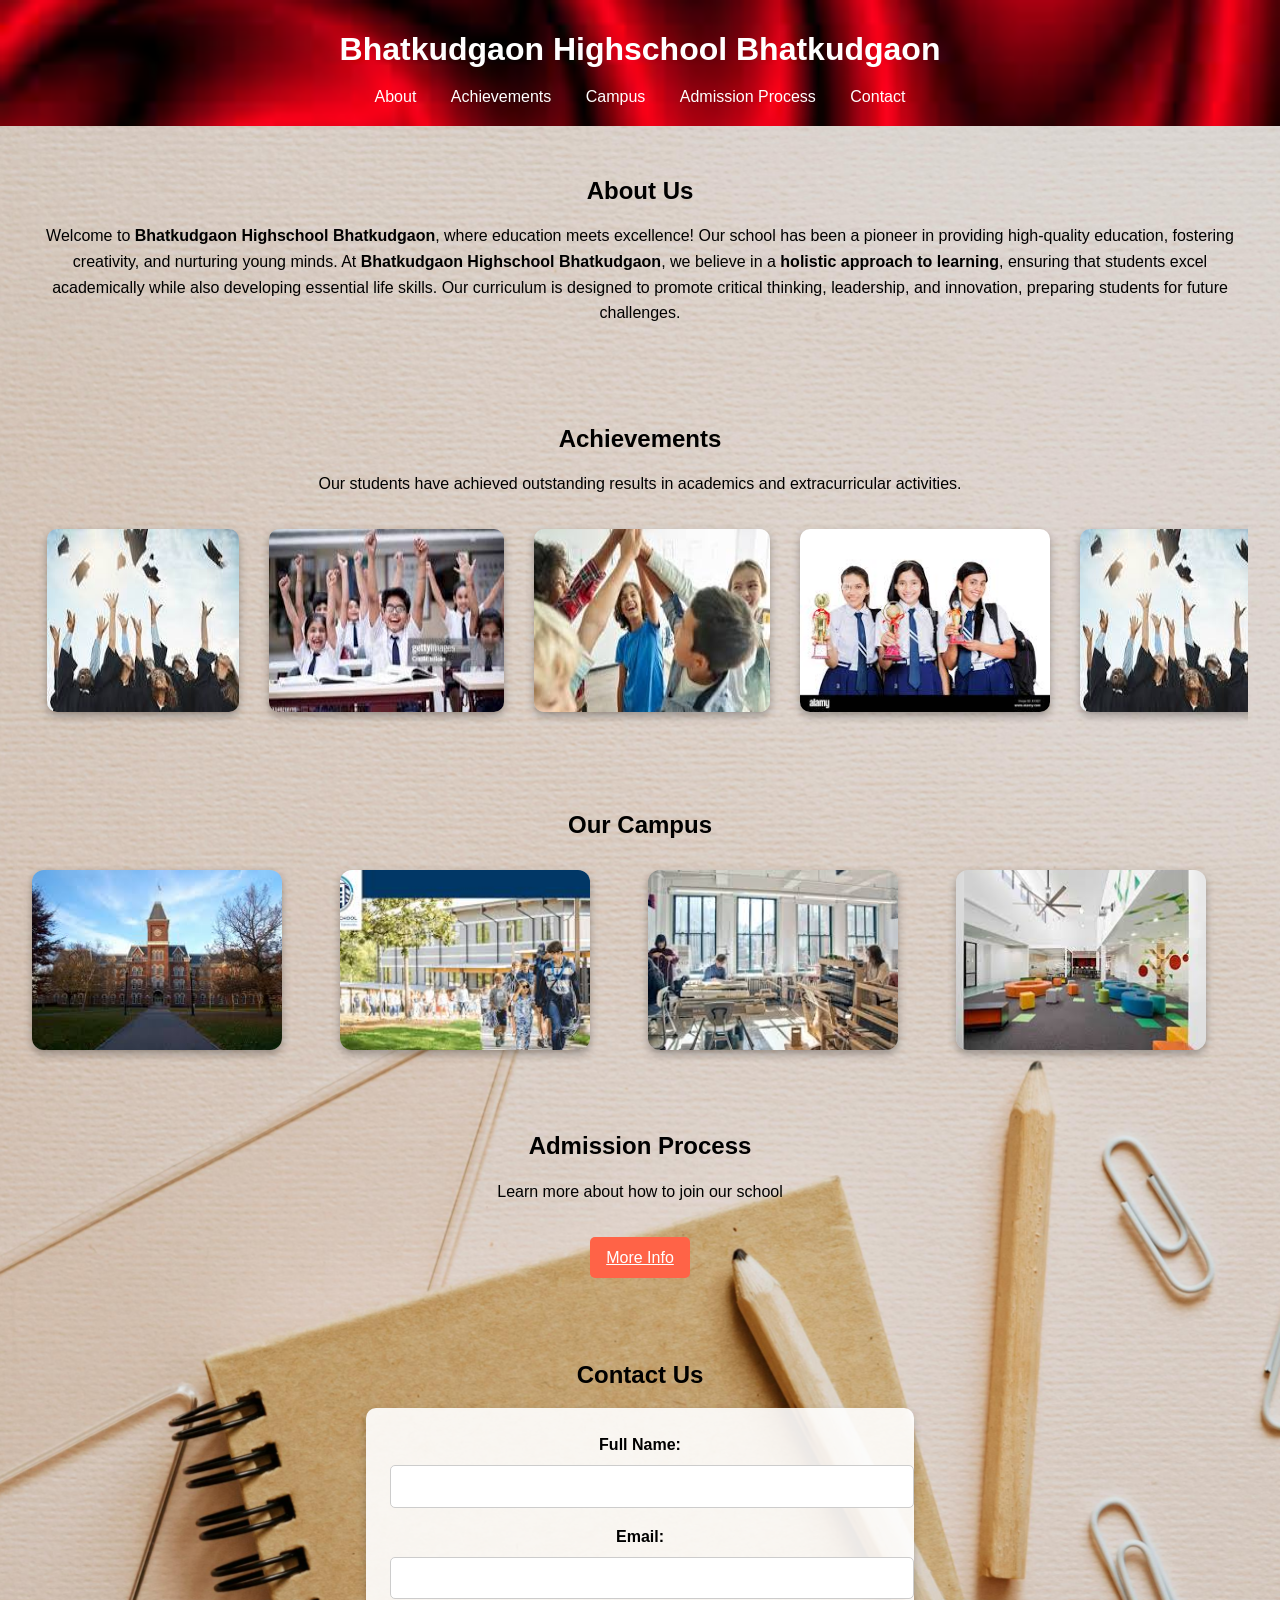
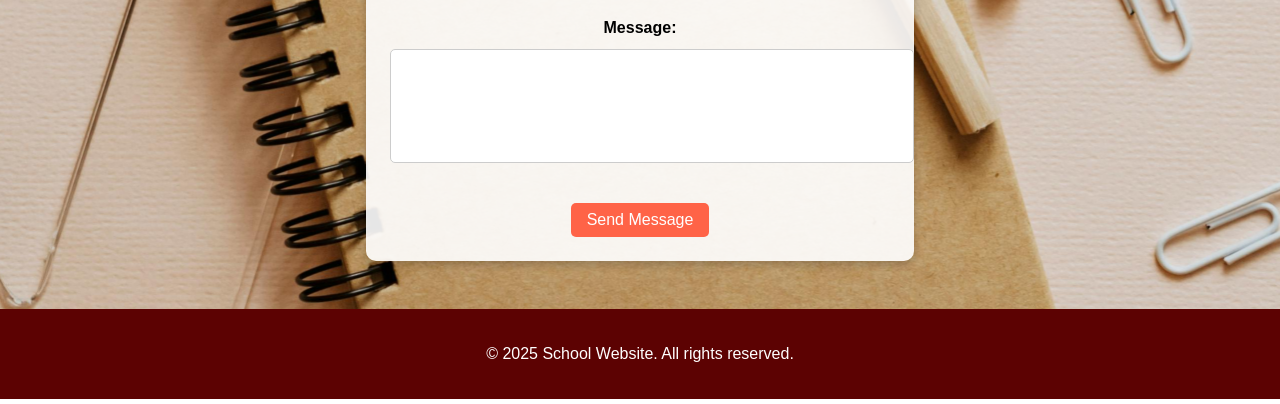
<file: Assignment2/index.html>
<!DOCTYPE html>
<html lang="en">
<head>
  <meta charset="UTF-8">
  <meta name="viewport" content="width=device-width, initial-scale=1.0">
  <title>School Website</title>
  <!-- External CSS -->
  <link rel="stylesheet" href="styles.css">

  <style>
    html {
      scroll-behavior: smooth;
    }
  </style>
</head>
<body>

  <!-- Header Section -->
  <header style="background:url('images/nameeebg.jpg') no-repeat center center;
  background-size: cover;
  color: #fff;
  padding: 1rem;
  text-align: center;
  transition: 10s;">
    <h1>Bhatkudgaon Highschool Bhatkudgaon</h1>
    <nav>
      <a href="#about">About</a>
      <a href="#Our_Students">Achievements</a>
      <a href="#Campus">Campus</a>
      <a href="#Admission">Admission Process</a>
      <a href="#contact">Contact</a>
    </nav>
  </header>

  <!-- About Section -->
  <section id="about">
    <h2>About Us</h2>
    <p>
      Welcome to <b>Bhatkudgaon Highschool Bhatkudgaon</b>, where education meets excellence! 
      Our school has been a pioneer in providing high-quality 
      education, fostering creativity, and nurturing young minds.  
      At <b>Bhatkudgaon Highschool Bhatkudgaon</b>, we believe in a <b>holistic approach to learning</b>, ensuring that students excel academically while also developing essential life skills. Our curriculum is designed to promote critical thinking, leadership, and innovation, preparing students for future challenges.  
    </p>
  </section>

  <!-- Achievements Section -->
  <section id="Our_Students">
    <h2>Achievements</h2>
    <p>Our students have achieved outstanding results in academics and extracurricular activities.</p>
    <div class="slider">
      <div class="slide-track">
        <img src="images/ac1.jpg" alt="Achievement 1">
        <img src="images/ac2.jpg" alt="Achievement 2">
        <img src="images/ac3.jpg" alt="Achievement 3">
        <img src="images/ac4.jpg" alt="Achievement 4">
        <img src="images/ac1.jpg" alt="Achievement 1">
        <img src="images/ac2.jpg" alt="Achievement 2">
        <img src="images/ac3.jpg" alt="Achievement 3">
        <img src="images/ac4.jpg" alt="Achievement 4">
        <img src="images/ac1.jpg" alt="Achievement 1">
        <img src="images/ac2.jpg" alt="Achievement 2">
        <img src="images/ac3.jpg" alt="Achievement 3">
        <img src="images/ac4.jpg" alt="Achievement 4">
        <img src="images/ac1.jpg" alt="Achievement 1">
        <img src="images/ac2.jpg" alt="Achievement 2">
        <img src="images/ac3.jpg" alt="Achievement 3">
        <img src="images/ac4.jpg" alt="Achievement 4">
      </div>
    </div>
  </section>

  <!-- Campus Section -->
  <section id="Campus">
    <h2>Our Campus</h2>
    <div class="image-grid">
      <img src="images/camp1.jpg" alt="Campus Image 1">
      <img src="images/camp2.jpg" alt="Campus Image 2">
      <img src="images/camp3.jpg" alt="Campus Image 3">
      <img src="images/camp4.jpg" alt="Campus Image 4">
    </div>
  </section>

  <!-- Admission Process -->
  <section id="Admission">
    <h2>Admission Process</h2>
    <p>Learn more about how to join our school</p>
    <a href="#contact" class="btn">More Info</a>
  </section>

  <!-- Contact Section -->
  <section id="contact">
    <h2>Contact Us</h2>
    <form class="contact-form" id="contactForm" onsubmit="return validateForm()">
      <div class="form-group">
        <label for="name">Full Name:</label>
        <input type="text" id="name" name="name">
        <small class="error-message" id="nameError"></small>
      </div>

      <div class="form-group">
        <label for="email">Email:</label>
        <input type="email" id="email" name="email">
        <small class="error-message" id="emailError"></small>
      </div>

      <div class="form-group">
        <label for="message">Message:</label>
        <textarea id="message" name="message" rows="5"></textarea>
        <small class="error-message" id="messageError"></small>
      </div>

      <button type="submit" class="btn">Send Message</button>
    </form>
  </section>

  <!-- Footer -->
  <footer>
    <p>&copy; 2025 School Website. All rights reserved.</p>
  </footer>

  <!-- JavaScript for Form Validation -->
  <script>
    // Show alert on successful form submission
    function showAlert() {
      alert("Thank you for contacting us!");
    }

    function validateForm() {
      let isValid = true;

      // Get form inputs
      let name = document.getElementById("name").value.trim();
      let email = document.getElementById("email").value.trim();
      let message = document.getElementById("message").value.trim();

      // Get error message elements
      let nameError = document.getElementById("nameError");
      let emailError = document.getElementById("emailError");
      let messageError = document.getElementById("messageError");

      // Clear previous errors
      nameError.textContent = "";
      emailError.textContent = "";
      messageError.textContent = "";

      // Name Validation
      if (name === "") {
        nameError.textContent = "Name is required.";
        isValid = false;
      }

      // Email Validation
      let emailPattern = /^[^ ]+@[^ ]+\.[a-z]{2,3}$/;
      if (email === "") {
        emailError.textContent = "Email is required.";
        isValid = false;
      } else if (!email.match(emailPattern)) {
        emailError.textContent = "Enter a valid email address.";
        isValid = false;
      }

      // Message Validation
      if (message === "") {
        messageError.textContent = "Message is required.";
        isValid = false;
      } else if (message.length < 10) {
        messageError.textContent = "Message must be at least 10 characters long.";
        isValid = false;
      }

      // Show alert only if form is valid
      if (isValid) {
        showAlert();
      }

      return isValid; // Prevents form submission if any field is invalid
    }

    function scrollToContact(event) {
      event.preventDefault(); // Prevent default link behavior
      document.querySelector("#contact").scrollIntoView({
        behavior: "smooth"
      });
    }
  </script>

  <!-- Internal CSS -->
  <style>
    body {
      font-family: Arial, sans-serif;
      margin: 0;
      padding: 0;
      line-height: 1.6rem;
      background: url('images/bg1.jpg') no-repeat center;
      background-size: cover;
    }

    footer {
      background: #5c0202;
      color: #fff;
      text-align: center;
      padding: 1rem 0;
      margin-top: 1rem;
      transition: 10s;
    }

    .btn {
      padding: 0.5rem 1rem;
      background: #ff6347;
      color: #fff;
      border-radius: 5px;
      margin-top: 1rem;
    }
  </style>

</body>
</html>
</file>
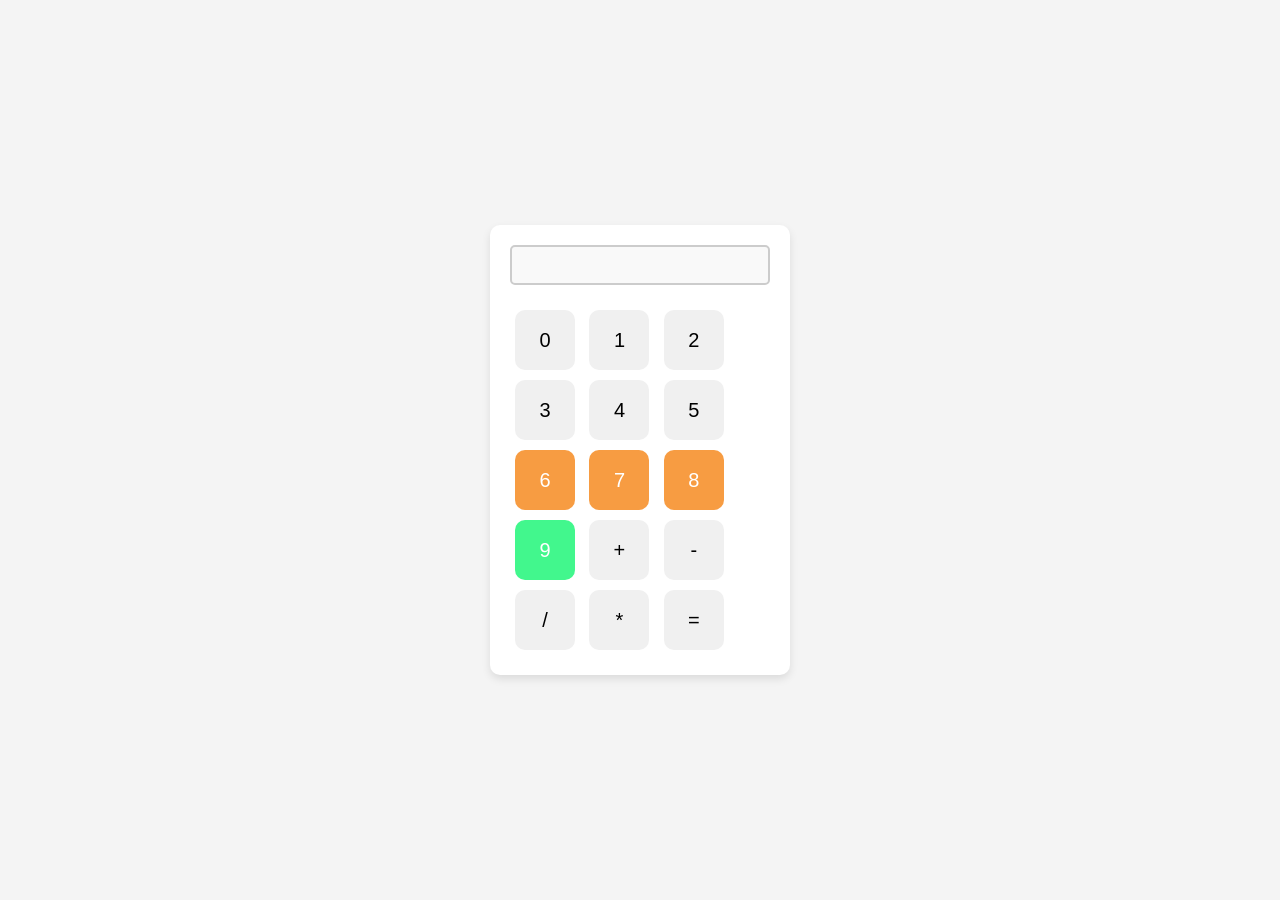
<file: Assignment3/index.html>
<!DOCTYPE html>
<html lang="en">
<head>
    <meta charset="UTF-8">
    <meta name="viewport" content="width=device-width, initial-scale=1.0">
    <title>Calculator</title>
    <link rel="stylesheet" href="styles.css">
<script type="text/javascript">
    var a, b, c, d, flag = 0, operator;

    function perform(value) {
        if (flag == 0) {
            b = parseFloat(value);
            a = document.f1.t1.value;
            document.f1.t1.value = "";
            operator = value;
            flag = 1;
        } else {
            c = parseFloat(document.f1.t1.value);
            document.f1.t1.value = "";
            
            if (operator == 1) {  
                d = parseFloat(a) + c;
                document.f1.t1.value = d;
            } else if (operator == 2) {  
                d = parseFloat(a) - c;
                document.f1.t1.value = d;
            } else if (operator == 3) {  
                if (c !== 0) {
                    d = parseFloat(a) / c;
                    document.f1.t1.value = d;
                } else {
                    document.f1.t1.value = "Error: Divide by 0";
                }
            } else if (operator == 4) { 
                d = parseFloat(a) * c;
                document.f1.t1.value = d;
            }
            flag = 0; 
        }
    }
</script>
<body>
    <form name="f1">
        <input type="text" name="t1" value=""/><br>
        <input type="button" name="b1" value="0" onclick="document.f1.t1.value+='0'"/>  
        <input type="button" name="b2" value="1" onclick="document.f1.t1.value+='1'"/>
        <input type="button" name="b3" value="2" onclick="document.f1.t1.value+='2'"/><br>
        <input type="button" name="b4" value="3" onclick="document.f1.t1.value+='3'"/>
        <input type="button" name="b5" value="4" onclick="document.f1.t1.value+='4'"/>
        <input type="button" name="b6" value="5" onclick="document.f1.t1.value+='5'"/><br>
        <input type="button" name="b7" value="6" onclick="document.f1.t1.value+='6'"/>
        <input type="button" name="b8" value="7" onclick="document.f1.t1.value+='7'"/>
        <input type="button" name="b9" value="8" onclick="document.f1.t1.value+='8'"/><br>
        <input type="button" name="b10" value="9" onclick="document.f1.t1.value+='9'"/>
        <input type="button" name="b11" value="+" onclick="perform(1)"/>
        <input type="button" name="b12" value="-" onclick="perform(2)"/> <br>
        <input type="button" name="b13" value="/" onclick="perform(3)"/>
        <input type="button" name="14" value="*" onclick="perform(4)"/>
        <input type="button" name="b15" value="=" onclick="perform(0)"/><br>
    </form>
</body>
</html>
</file>
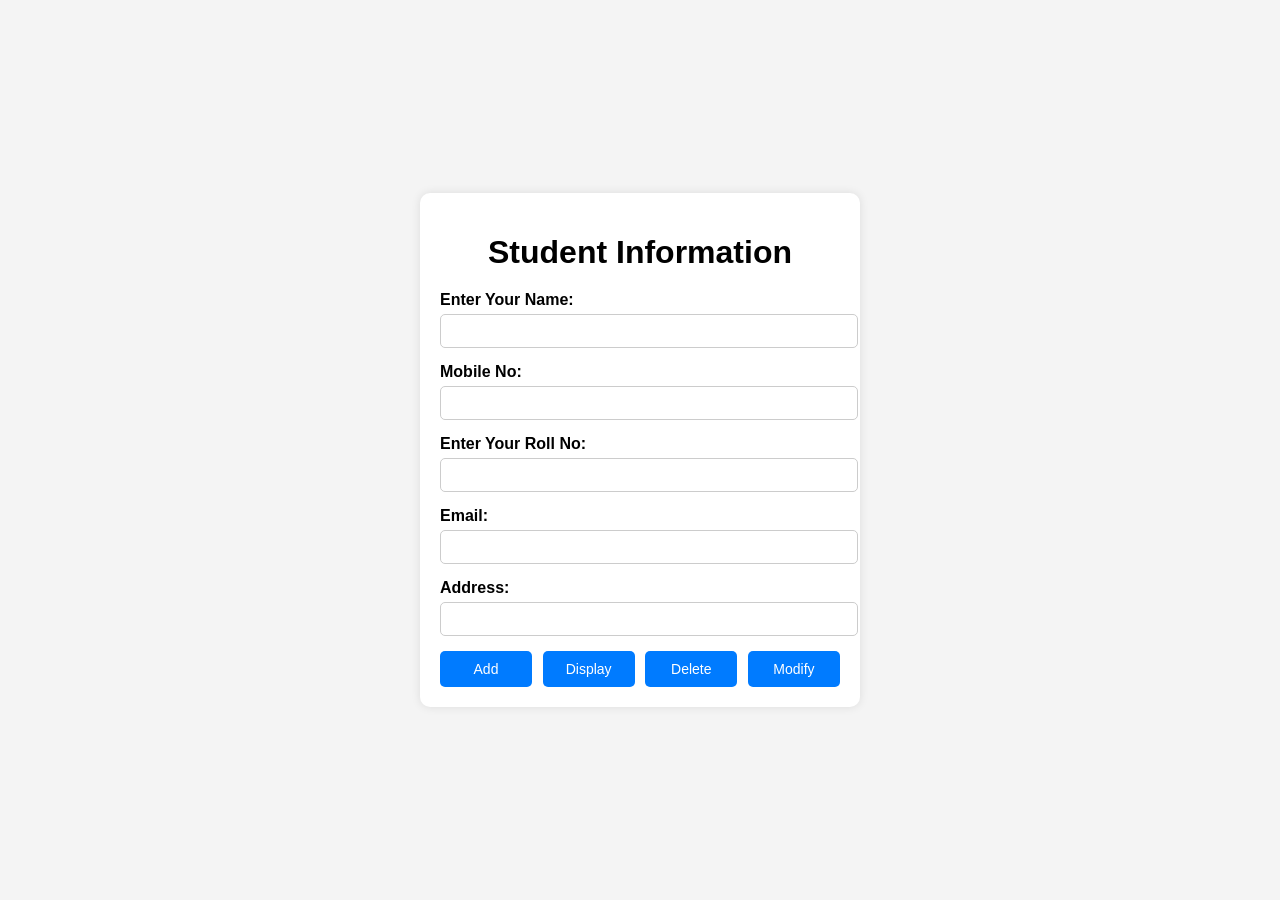
<file: Assignment5/index.html>
<!DOCTYPE html>
<html lang="en">
<head>
    <meta charset="UTF-8">
    <meta name="viewport" content="width=device-width, initial-scale=1.0">
    <title>Student Information Form</title>
    <style>
        body {
            font-family: Arial, sans-serif;
            display: flex;
            justify-content: center;
            align-items: center;
            height: 100vh;
            background-color: #f4f4f4;
            margin: 0;
        }
        .container {
            width: 400px;
            padding: 20px;
            background: white;
            border-radius: 10px;
            box-shadow: 0px 0px 10px rgba(0, 0, 0, 0.1);
            text-align: center;
        }
        h1 {
            margin-bottom: 20px;
        }
        .form-group {
            text-align: left;
            margin-bottom: 15px;
        }
        label {
            font-weight: bold;
            display: block;
            margin-bottom: 5px;
        }
        input {
            width: 100%;
            padding: 8px;
            border: 1px solid #ccc;
            border-radius: 5px;
            font-size: 14px;
        }
        .button-group {
            margin-top: 15px;
            display: flex;
            justify-content: space-between;
        }
        .button-group input {
            width: 23%;
            background-color: #007bff;
            color: white;
            border: none;
            cursor: pointer;
            padding: 10px;
            border-radius: 5px;
            font-size: 14px;
        }
        .button-group input:hover {
            background-color: #0056b3;
        }
    </style>
</head>
<body>
    <div class="container">
        <h1>Student Information</h1>
        <form action="form.php" method="post">
            <div class="form-group">
                <label for="t1">Enter Your Name:</label>
                <input type="text" name="t1" id="t1" required />
            </div>
            <div class="form-group">
                <label for="t2">Mobile No:</label>
                <input type="number" name="t2" id="t2" required />
            </div>
            <div class="form-group">
                <label for="t3">Enter Your Roll No:</label>
                <input type="number" name="t3" id="t3" required />
            </div>
            <div class="form-group">
                <label for="t4">Email:</label>
                <input type="email" name="t4" id="t4" required />
            </div>
            <div class="form-group">
                <label for="t5">Address:</label>
                <input type="text" name="t5" id="t5" required />
            </div>
            <div class="button-group">
                <input type="submit" name="b1" value="Add">
                <input type="button" name="b2" value="Display">
                <input type="button" name="b3" value="Delete">
                <input type="button" name="b4" value="Modify">
            </div>
        </form>
    </div>
</body>
</html>
</file>
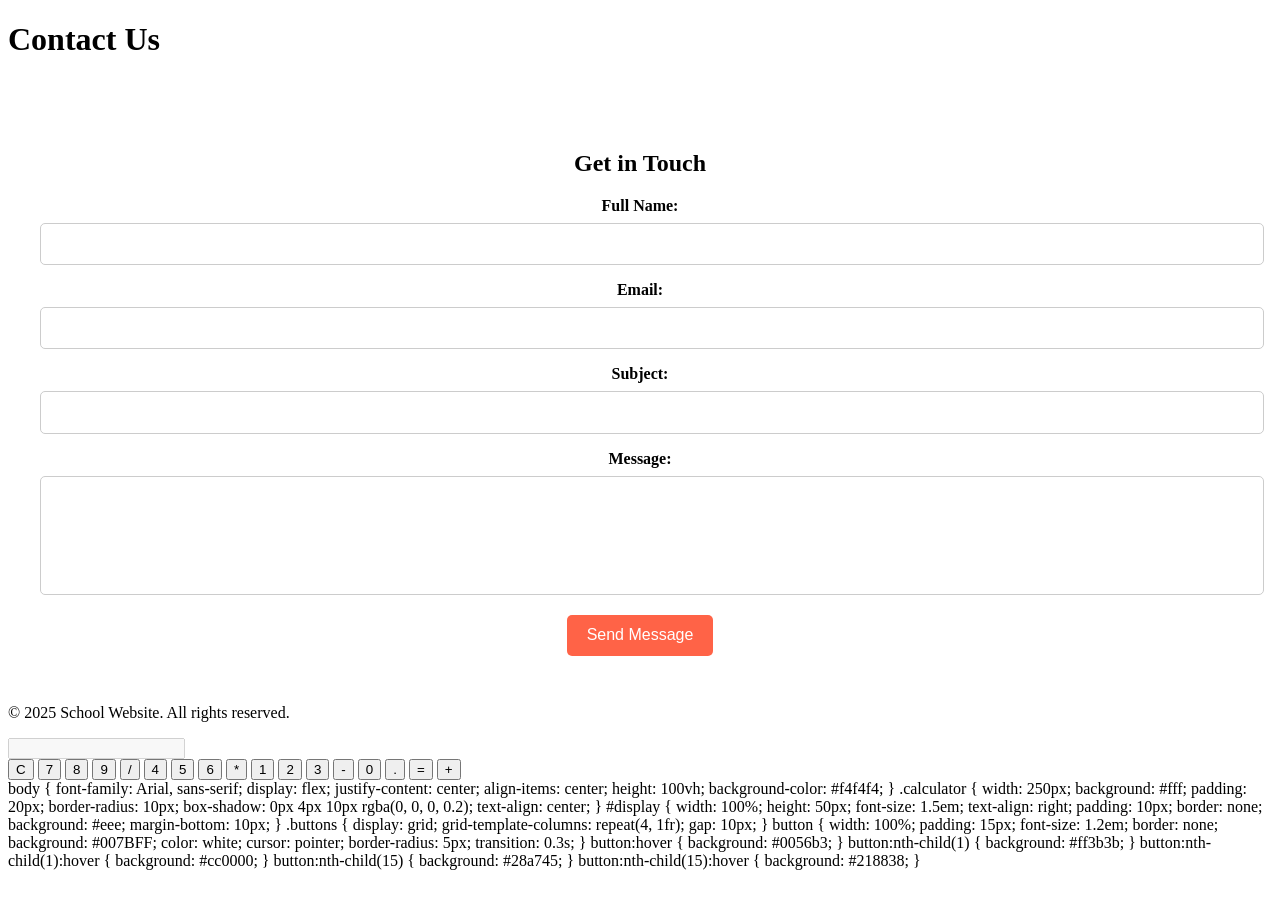
<file: Assignment2/contact.html>
<!DOCTYPE html>
<html lang="en">
<head>
  <meta charset="UTF-8">
  <meta name="viewport" content="width=device-width, initial-scale=1.0">
  <title>Contact Us</title>
  <link rel="stylesheet" href="styles.css">
</head>
<body>
  <header>
    <h1>Contact Us</h1>
    <nav>
      <a href="index.html">Home</a>
      <a href="contact.html">Contact</a>
    </nav>
  </header>

  <section id="contact">
    <h2>Get in Touch</h2>
      <div class="form-group">
        <label for="name">Full Name:</label>
        <input type="text" id="name" name="name" required>
      </div>

      <div class="form-group">
        <label for="email">Email:</label>
        <input type="email" id="email" name="email" required>
      </div>

      <div class="form-group">
        <label for="subject">Subject:</label>
        <input type="text" id="subject" name="subject" required>
      </div>

      <div class="form-group">
        <label for="message">Message:</label>
        <textarea id="message" name="message" rows="5" required></textarea>
      </div>

      <button type="submit" class="btn">Send Message</button>
    </form>
  </section>

  <footer>
    <p>&copy; 2025 School Website. All rights reserved.</p>
  </footer>
</body>
</html>


<!DOCTYPE html>
<html lang="en">
<head>
    <meta charset="UTF-8">
    <meta name="viewport" content="width=device-width, initial-scale=1.0">
    <title>Calculator</title>
    <link rel="stylesheet" href="styles.css">
</head>
<body>
    <div class="calculator">
        <input type="text" id="display" disabled>
        <div class="buttons">
            <button onclick="clearDisplay()">C</button>
            <button onclick="appendToDisplay('7')">7</button>
            <button onclick="appendToDisplay('8')">8</button>
            <button onclick="appendToDisplay('9')">9</button>
            <button onclick="appendToDisplay('/')">/</button>

            <button onclick="appendToDisplay('4')">4</button>
            <button onclick="appendToDisplay('5')">5</button>
            <button onclick="appendToDisplay('6')">6</button>
            <button onclick="appendToDisplay('*')">*</button>

            <button onclick="appendToDisplay('1')">1</button>
            <button onclick="appendToDisplay('2')">2</button>
            <button onclick="appendToDisplay('3')">3</button>
            <button onclick="appendToDisplay('-')">-</button>

            <button onclick="appendToDisplay('0')">0</button>
            <button onclick="appendToDisplay('.')">.</button>
            <button onclick="calculateResult()">=</button>
            <button onclick="appendToDisplay('+')">+</button>
        </div>
    </div>

    <script>
        function appendToDisplay(value) {
            document.getElementById('display').value += value;
        }

        function clearDisplay() {
            document.getElementById('display').value = '';
        }

        function calculateResult() {
            try {
                document.getElementById('display').value = eval(document.getElementById('display').value);
            } catch {
                document.getElementById('display').value = 'Error';
            }
        }
    </script>
</body>
</html>
body {
  font-family: Arial, sans-serif;
  display: flex;
  justify-content: center;
  align-items: center;
  height: 100vh;
  background-color: #f4f4f4;
}

.calculator {
  width: 250px;
  background: #fff;
  padding: 20px;
  border-radius: 10px;
  box-shadow: 0px 4px 10px rgba(0, 0, 0, 0.2);
  text-align: center;
}

#display {
  width: 100%;
  height: 50px;
  font-size: 1.5em;
  text-align: right;
  padding: 10px;
  border: none;
  background: #eee;
  margin-bottom: 10px;
}

.buttons {
  display: grid;
  grid-template-columns: repeat(4, 1fr);
  gap: 10px;
}

button {
  width: 100%;
  padding: 15px;
  font-size: 1.2em;
  border: none;
  background: #007BFF;
  color: white;
  cursor: pointer;
  border-radius: 5px;
  transition: 0.3s;
}

button:hover {
  background: #0056b3;
}

button:nth-child(1) {
  background: #ff3b3b;
}

button:nth-child(1):hover {
  background: #cc0000;
}

button:nth-child(15) {
  background: #28a745;
}

button:nth-child(15):hover {
  background: #218838;
}
</file>
<file: Assignment2/styles.css>
nav a {
  color: #fff;
  margin: 0 15px;
  text-decoration: none;
  font-size: 1rem;
}

section {
  padding: 2rem;
  text-align: center;
  transition: 2s;
}

.image-grid {
  display: grid;
  grid-template-columns: repeat(auto-fit, minmax(200px, 1fr));
  gap: 1rem;
  margin-top: 2rem;
}

.image-grid img {
  width: 250px; /* Set a fixed width */
  height: 180px; /* Set a fixed height to ensure uniformity */
  object-fit: cover; /* Ensures images don't get distorted */
  border-radius: 12px;
  box-shadow: 0 4px 8px rgba(0, 0, 0, 0.3);
  transition: transform 0.3s ease, box-shadow 0.3s ease;
}

.image-grid img:hover {
  transform: scale(1.05);
  box-shadow: 0 6px 12px rgba(0, 0, 0, 0.5);
}

/*Contact_Form*/

.contact-form {
  max-width: 500px;
  margin: 0 auto;
  padding: 1.5rem;
  background: rgba(255, 255, 255, 0.9);
  border-radius: 10px;
  box-shadow: 0 4px 8px rgba(0, 0, 0, 0.2);
  transition: 4s;
}

.form-group {
  margin-bottom: 1rem;
}

.form-group label {
  display: block;
  font-weight: bold;
  margin-bottom: 0.5rem;
}

.form-group input,
.form-group textarea {
  width: 100%;
  padding: 0.7rem;
  border: 1px solid #ccc;
  border-radius: 5px;
  font-size: 1rem;
}

.form-group textarea {
  resize: none;
}

.btn {
  display: inline-block;
  padding: 0.7rem 1.2rem;
  background: #ff6347;
  color: #fff;
  border: none;
  border-radius: 5px;
  font-size: 1rem;
  cursor: pointer;
  transition: 0.3s;
}

.btn:hover {
  background: #e04b35;
}


.slider {
  overflow: hidden;
  width: 100%;
  padding: 1rem 0;
  background: transparent; /* Keep background same as the page */
  position: relative;
}

.slide-track {
  display: flex;
  width: calc(220px * 10); /* Adjust based on number of images */
  animation: scroll 20s linear infinite;
}

.slide-track img {
  width: 220px; /* Adjust image size */
  height: auto;
  border-radius: 10px;
  margin: 0 15px;
  box-shadow: 0 4px 8px rgba(0, 0, 0, 0.3);
}

@keyframes scroll {
  from {
    transform: translateX(0);
  }
  to {
    transform: translateX(-100%);
  }
}


.slide-track img {
  width: 250px; 
}

.error-message {
  color: red;
  font-size: 0.9rem;
  margin-top: 5px;
  display: block;
}
</file>
<file: Assignment3/styles.css>
body {
    font-family: Arial, sans-serif;
    display: flex;
    justify-content: center;
    align-items: center;
    height: 100vh;
    background-color: #f4f4f4;
    margin: 0;
}

form {
    background-color: #fff;
    padding: 20px;
    border-radius: 10px;
    box-shadow: 0 4px 8px rgba(0, 0, 0, 0.1);
}

input[type="text"] {
    width: 260px;
    height: 40px;
    font-size: 24px;
    text-align: right;
    margin-bottom: 20px;
    padding: 10px;
    border: 2px solid #ccc;
    border-radius: 5px;
    background-color: #f9f9f9;
    box-sizing: border-box;
}

input[type="button"] {
    width: 60px;
    height: 60px;
    font-size: 20px;
    margin: 5px;
    cursor: pointer;
    border-radius: 10px;
    border: none;
    background-color: #f0f0f0;
    transition: all 0.3s ease;
}

input[type="button"]:hover {
    background-color: #ddd;
}

input[type="button"]:active {
    background-color: #bbb;
}

input[type="button"]:nth-child(11),
input[type="button"]:nth-child(12),
input[type="button"]:nth-child(13),
input[type="button"]:nth-child(14) {
    background-color: #f79c42;
    color: white;
}

input[type="button"]:nth-child(11):hover,
input[type="button"]:nth-child(12):hover,
input[type="button"]:nth-child(13):hover,
input[type="button"]:nth-child(14):hover {
    background-color: #e6892b;
}

input[type="button"]:nth-child(15) {
    background-color: #42f78d;
    color: white;
}

input[type="button"]:nth-child(15):hover {
    background-color: #37d877;
}

input[type="button"]:nth-child(15):active {
    background-color: #2db85f;
}

.row {
    display: flex;
    justify-content: space-between;
}
</file>
